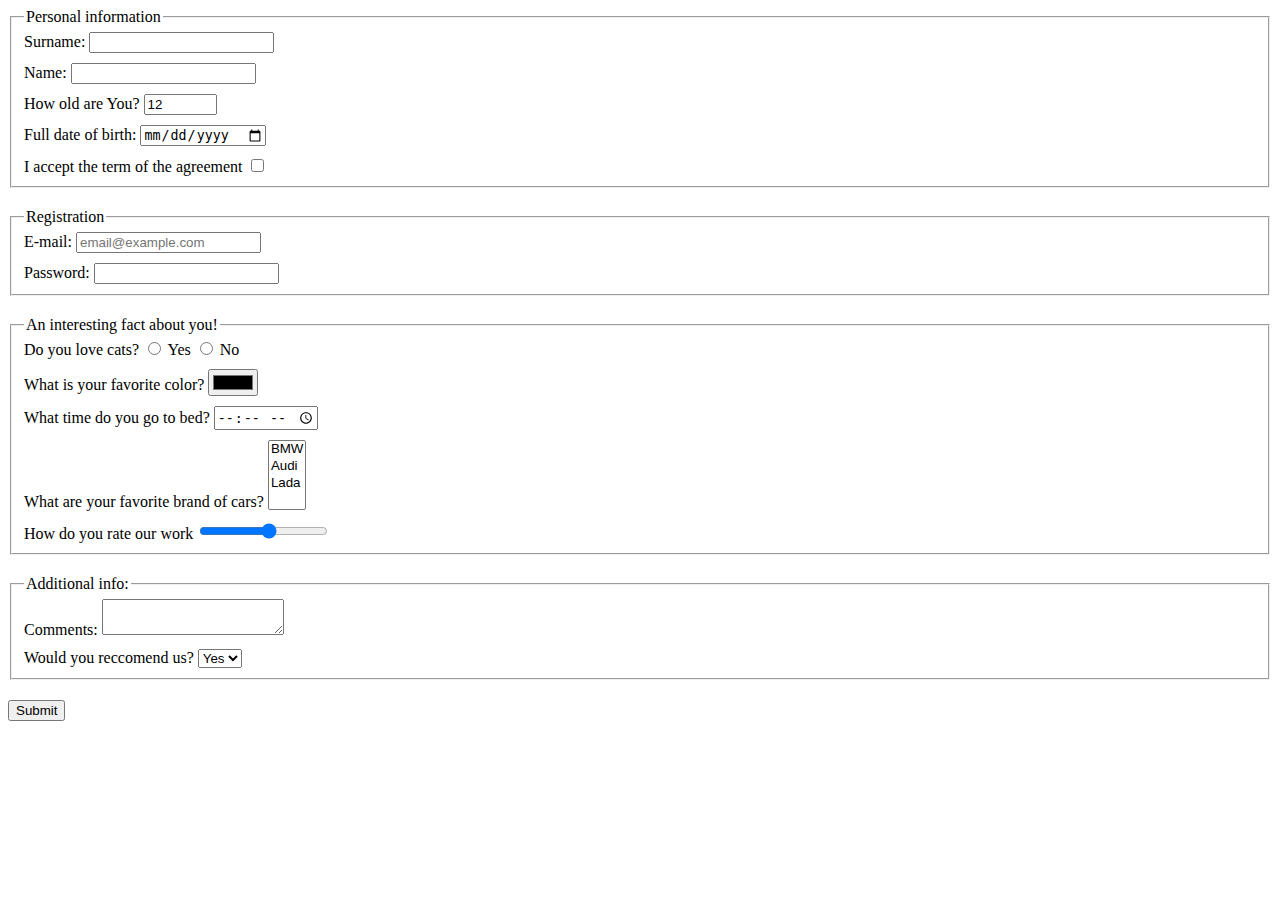
<file: index.html>
<!doctype html><html lang="en"><head><meta charset="UTF-8"><meta name="viewport" content="width=device-width, user-scalable=no, initial-scale=1.0, maximum-scale=1.0, minimum-scale=1.0"><meta http-equiv="X-UA-Compatible" content="ie=edge"><title>HTML Form</title><link rel="stylesheet" href="style.d8de9cd7.css"></head><body> <form action="https://mate-academy-form-lesson.herokuapp.com/create-application" class="form" method="POST" onsubmit="onSubmit()"> <fieldset class="information"> <legend class="desc"> Personal information </legend> <div class="box"> <label for="surname">Surname:</label> <input type="text" class="data" id="surname" name="surname"> </div> <div class="box"> <label for="name">Name:</label> <input type="text" id="name" name="name"> </div> <div class="box"> <label for="years">How old are You?</label> <input type="number" class="number" id="years" name="years" value="12"> </div> <div class="box"> <label for="birth">Full date of birth:</label> <input type="date" id="birth" name="birth" placeholder="mm/dd/yyyy."> </div> <div class="box last"> <label for="terms">I accept the term of the agreement</label> <input type="checkbox" id="terms" name="terms" required> </div> </fieldset> <fieldset class="information"> <legend class="desc"> Registration </legend> <div class="box"> <label for="email">E-mail:</label> <input type="email" id="email" name="email" placeholder="email@example.com"> </div> <div class="box last"> <label for="password">Password:</label> <input type="password" id="password" name="password"> </div> </fieldset> <fieldset class="information"> <legend class="desc">An interesting fact about you!</legend> <div class="box"> <span class="text">Do you love cats?</span> <input type="radio" id="yes" name="cats" value="yes"> <label for="yes">Yes</label> <input type="radio" id="no" name="cats" value="no"> <label for="no">No</label> </div> <div class="box"> <label for="color"> What is your favorite color? </label> <input type="color" id="color" name="color"> </div> <div class="box"> <label for="time"> What time do you go to bed? </label> <input type="time" id="time" name="time"> </div> <div class="box"> <label for="cars">What are your favorite brand of cars?</label> <select id="cars" name="cars" multiple> <option value="bmw">BMW</option> <option value="audi">Audi</option> <option value="lada">Lada</option> </select> </div> <div class="box last"> <label for="rate">How do you rate our work</label> <input type="range" id="rate" name="rate" min="0" max="11"> </div> </fieldset> <fieldset class="information"> <legend class="desc"> Additional info: </legend> <div class="box"> <label for="comments">Comments:</label> <textarea id="comments" name="comments" minlength="30" maxlength="300">
          </textarea> </div> <div class="box last"> <label for="recommend">Would you reccomend us?</label> <select name="recommend" id="recommend"> <option value="yes">Yes</option> <option value="no">No</option> </select> </div> </fieldset> <input type="submit" value="Submit"> </form> <script type="text/javascript" src="main.e97352c4.js"></script> </body></html>
</file>
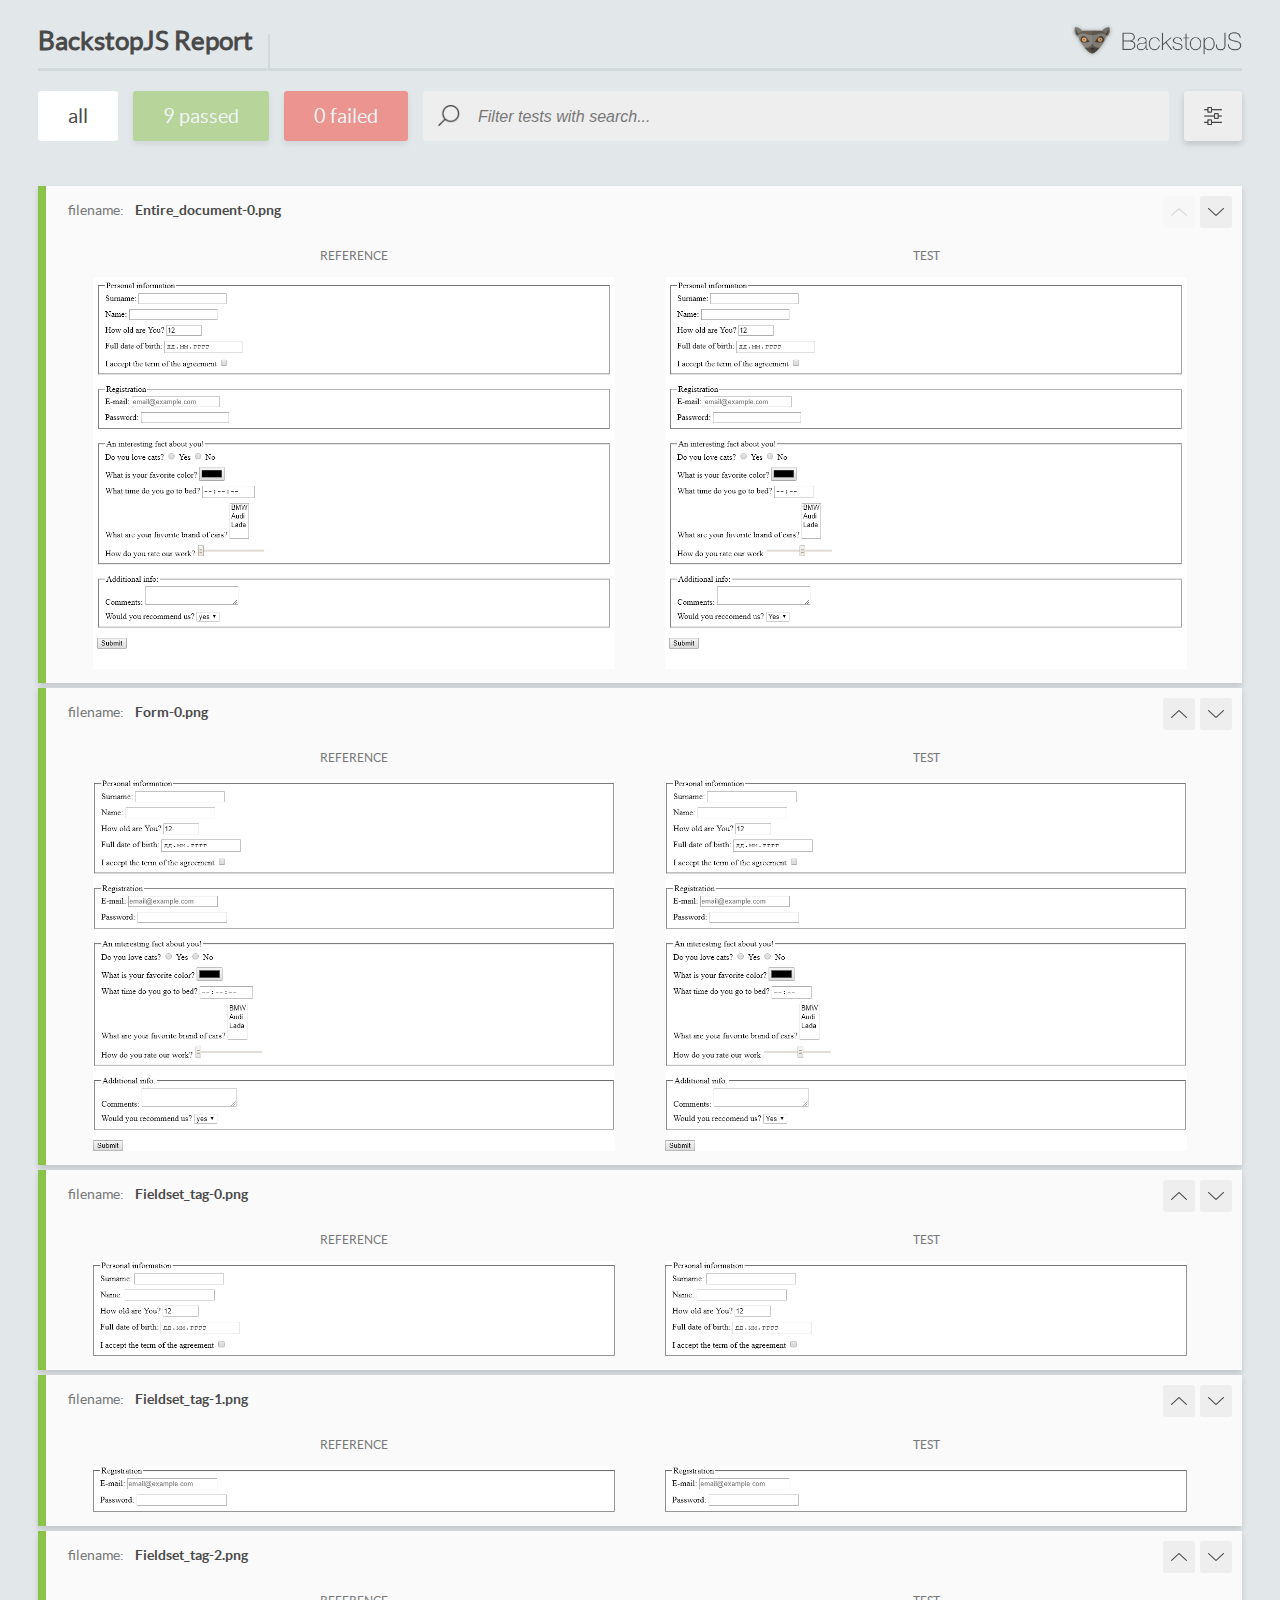
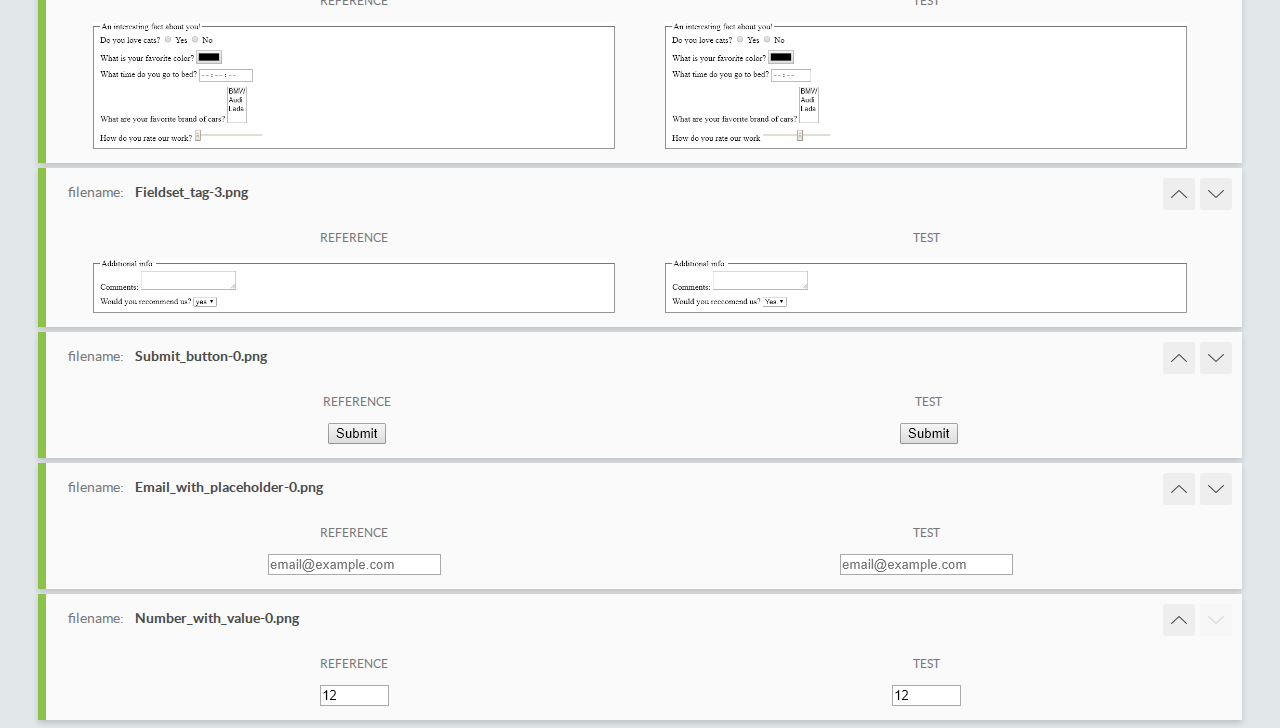
<file: report/html_report/index.html>
<!DOCTYPE html>
<html>
  <head>
    <meta charset="utf-8">
    <title>BackstopJS Report</title>

    <style>
      @font-face {
          font-family: 'latoregular';
          src: url('./assets/fonts/lato-regular-webfont.woff2') format('woff2'),
              url('./assets/fonts/lato-regular-webfont.woff') format('woff');
          font-weight: 400;
          font-style: normal;
      }
      @font-face {
          font-family: 'latobold';
          src: url('./assets/fonts/lato-bold-webfont.woff2') format('woff2'),
              url('./assets/fonts/lato-bold-webfont.woff') format('woff');
          font-weight: 700;
          font-style: normal;
      }

      .ReactModal__Body--open {
          overflow: hidden;
      }
      .ReactModal__Body--open .header {
        display: none;
      }

    </style>
  </head>
  <body style="background-color: #E2E7EA">
    <div id="root">

    </div>
    <script type="text/javascript">
      function report (report) { // eslint-disable-line no-unused-vars
        window.tests = report;
      }
    </script>
    <script type="text/javascript" src="config.js"></script>
    <script type="text/javascript" src="index_bundle.js"></script>
  </body>
</html>
</file>
<file: style.d8de9cd7.css>
.information{margin-bottom:20px}.box{margin-bottom:10px}.information .box:last-child{margin-bottom:0}.number{width:65px}
/*# sourceMappingURL=style.d8de9cd7.css.map */
</file>
